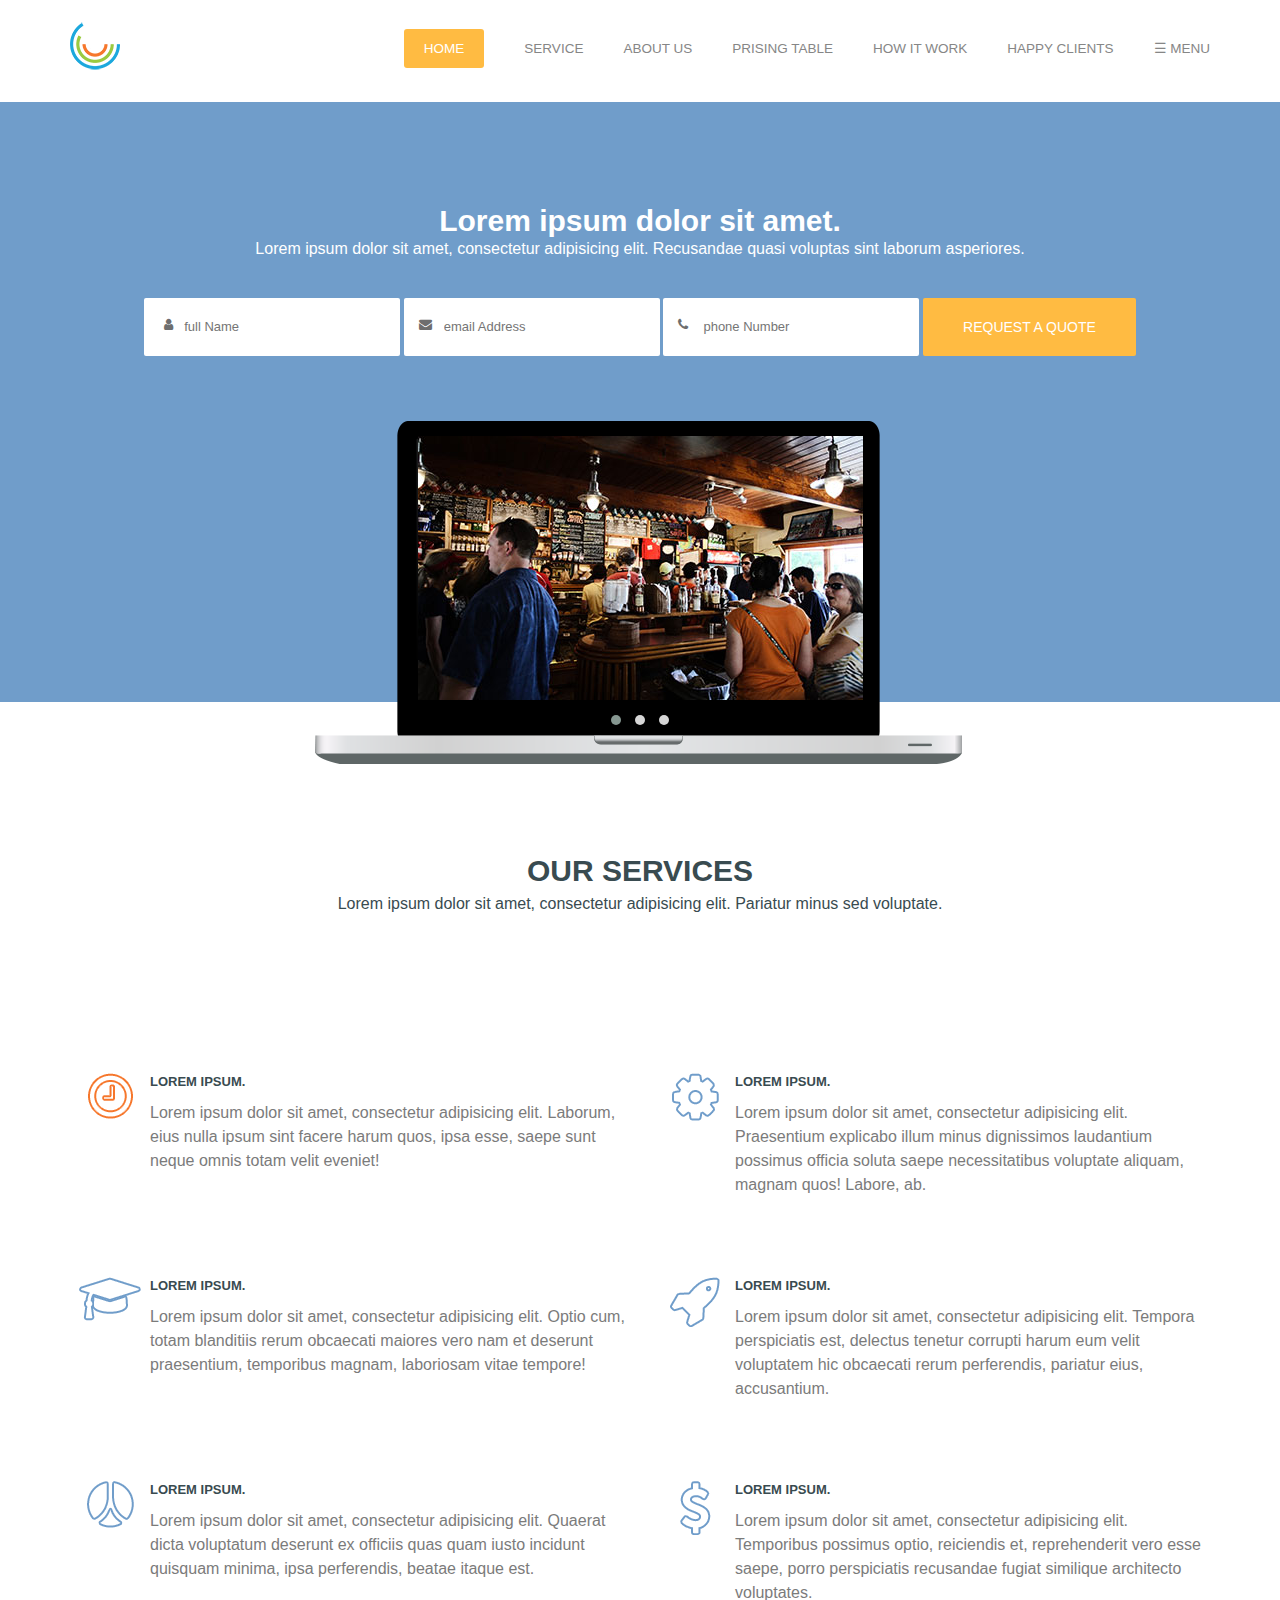
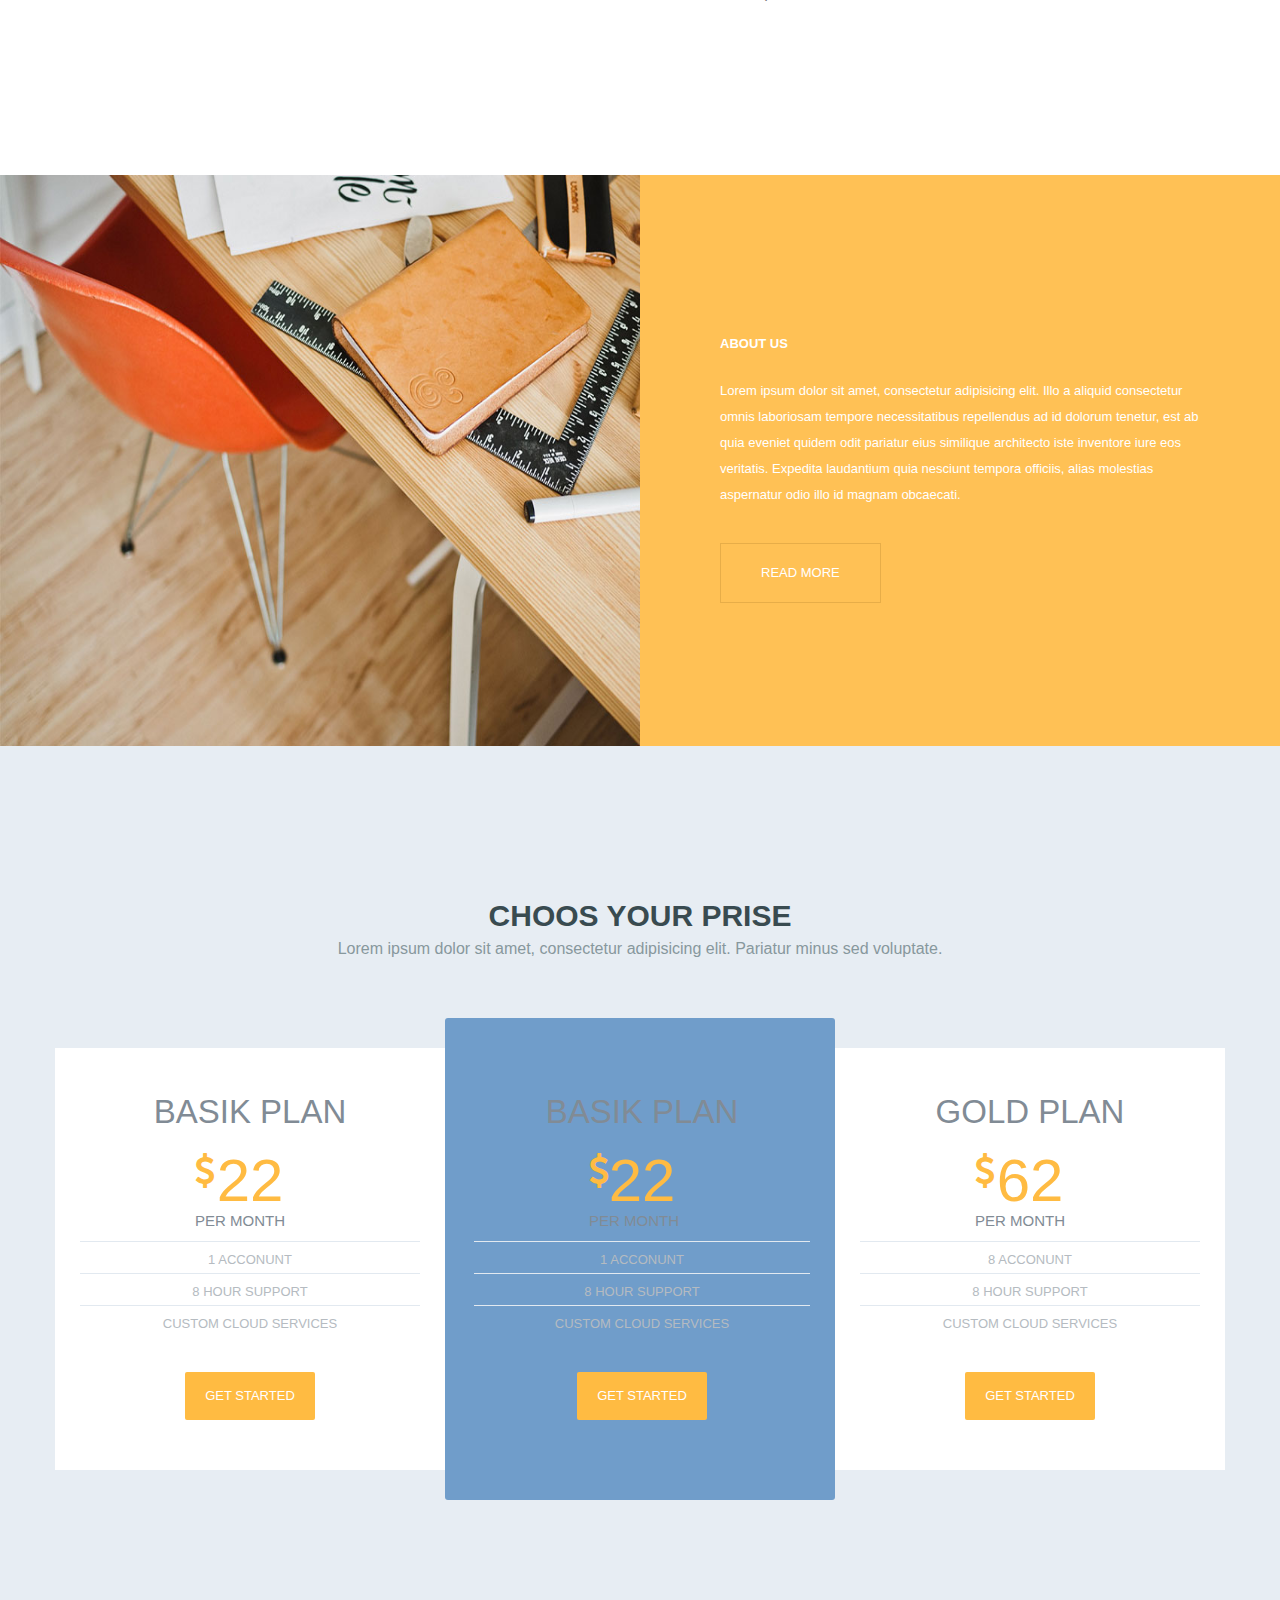
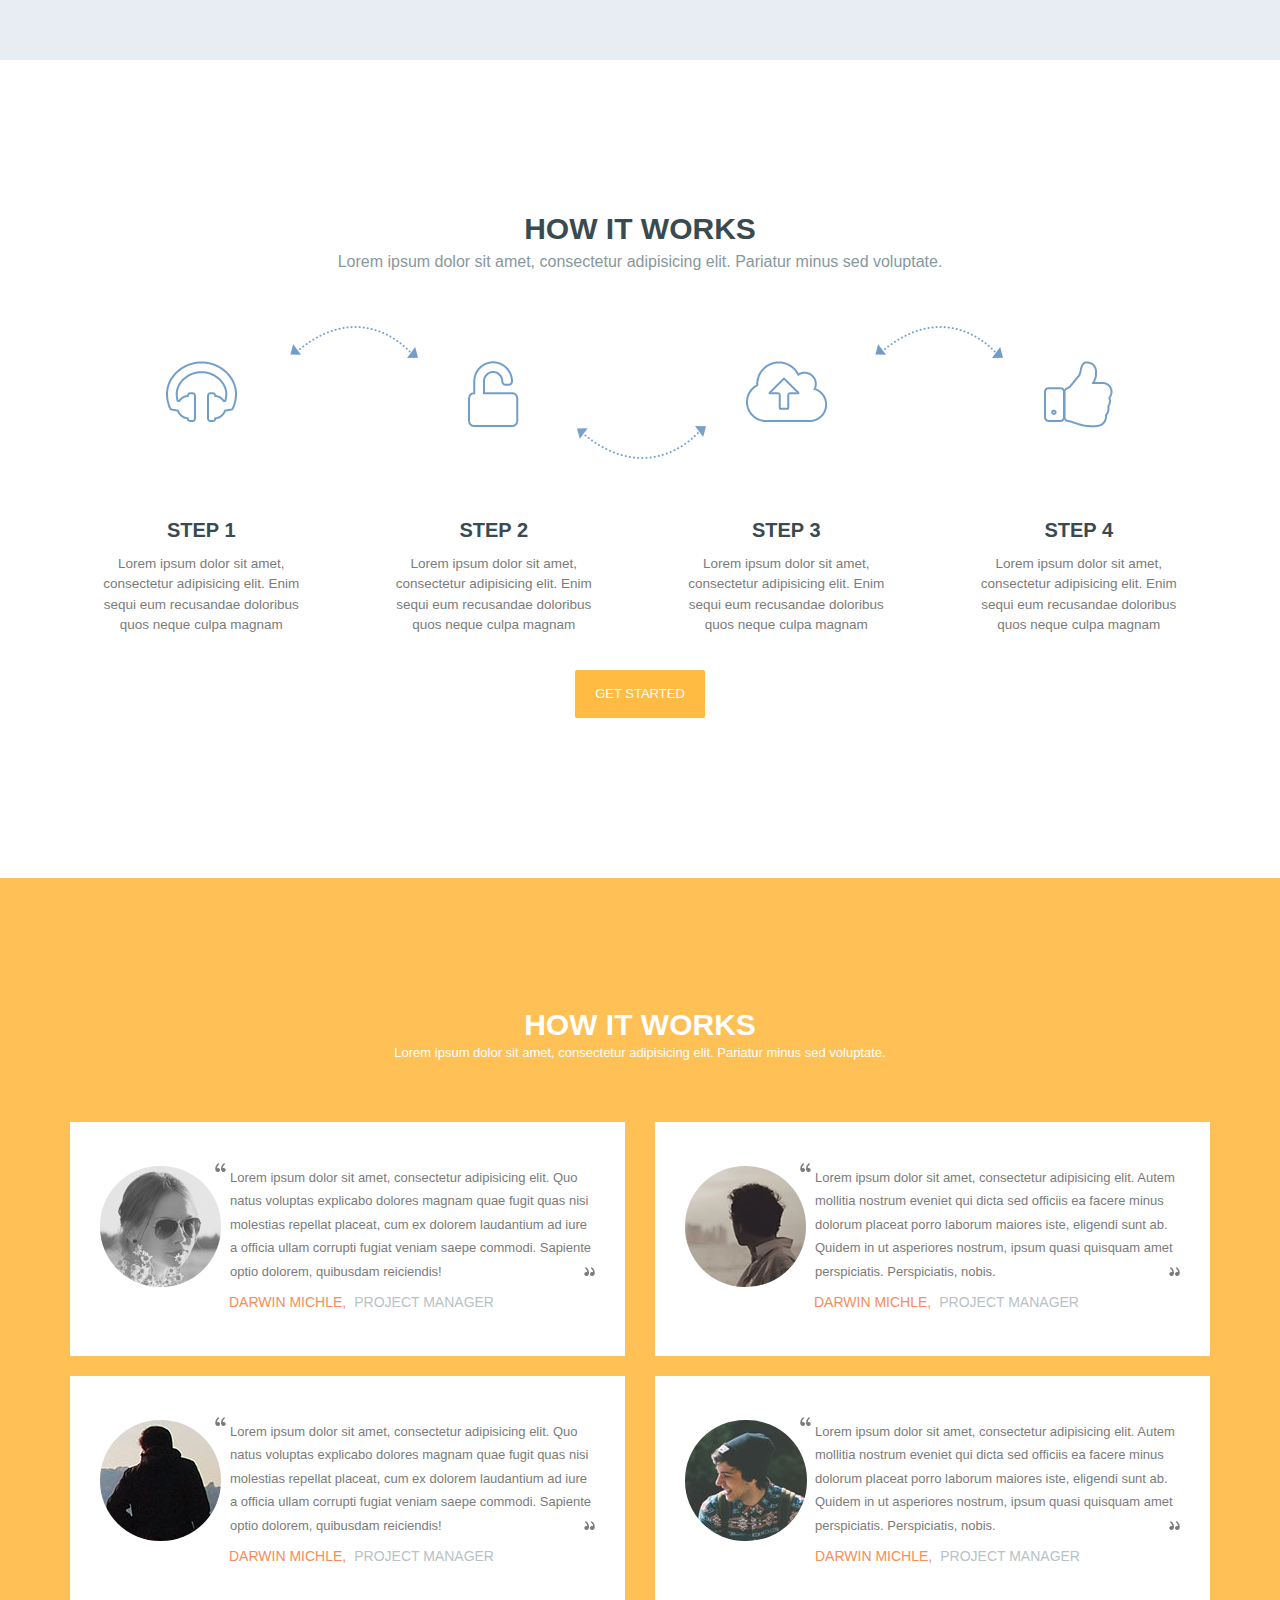
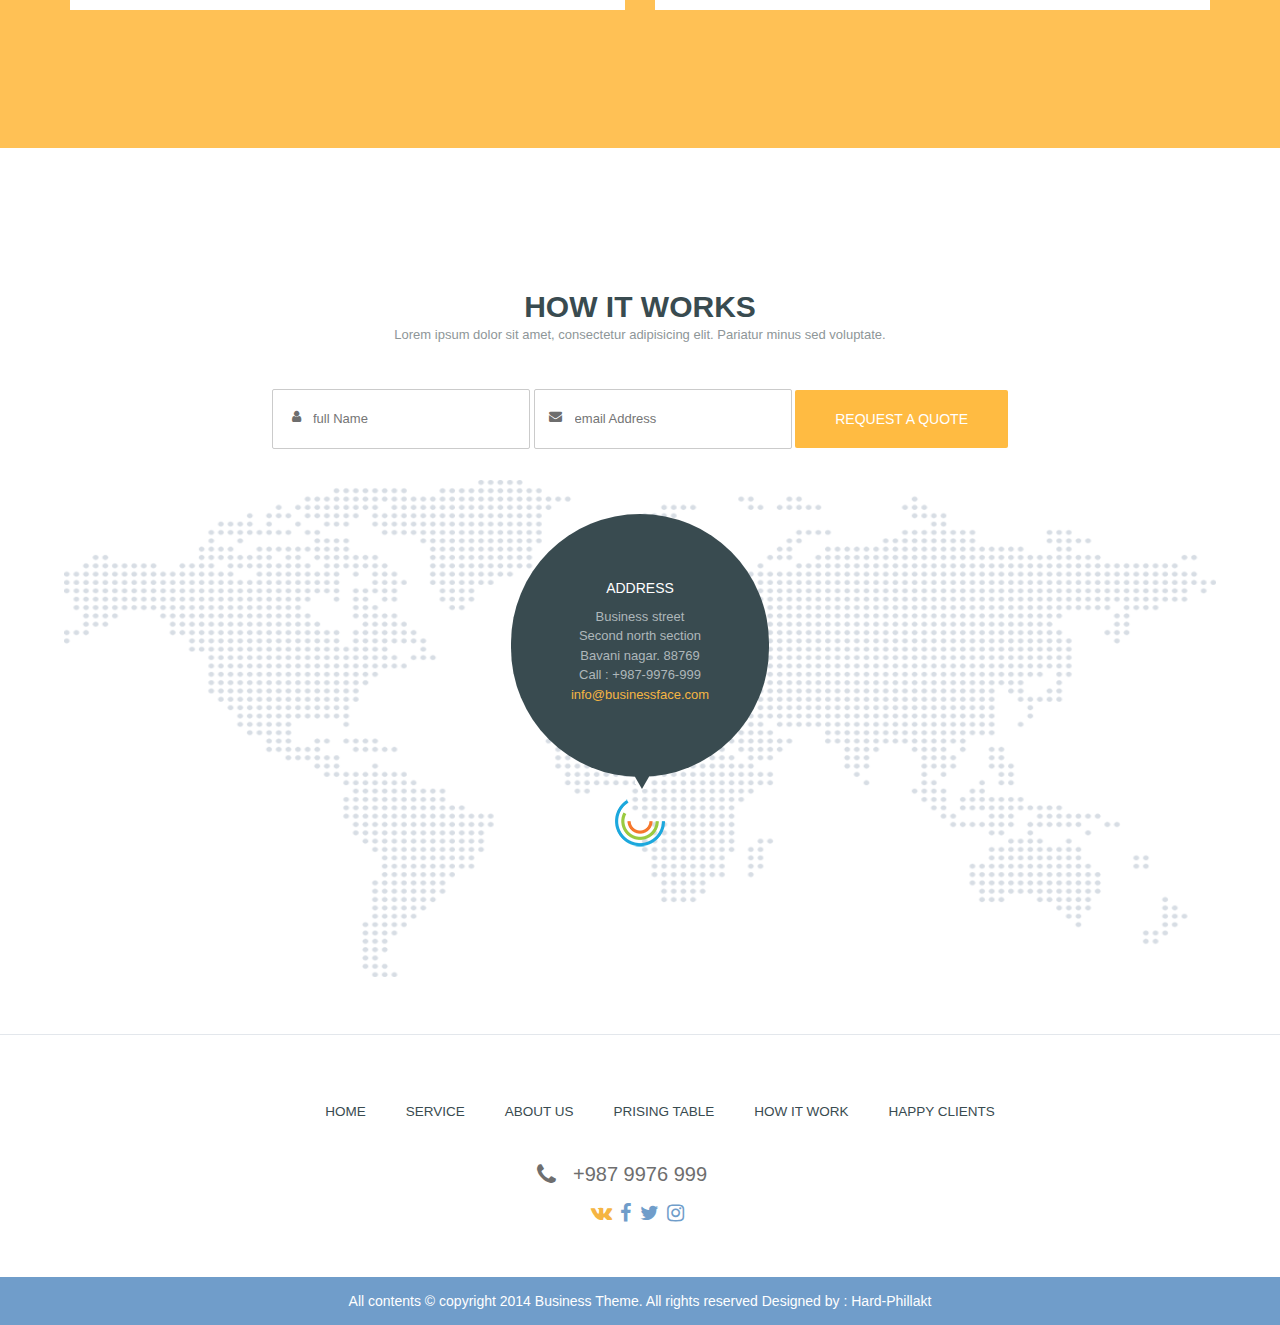
<file: business_site/index.html>
<!DOCTYPE html>
<html lang="en">
<head>
	<meta charset="UTF-8">
	<title>Bussines_Site</title>
	<link rel="stylesheet" type="text/css" href="css/bootstrap.min.css">
	<link rel="stylesheet" type="text/css" href="css/font-awesome.min.css">
	<!-- <link href="https://fonts.googleapis.com/css?family=Roboto" rel="stylesheet"> -->
	<link rel="stylesheet" href="css/style.css">
	<link rel="stylesheet" href="css/owl.carousel.min.css">
	<link rel="stylesheet" href="css/owl.theme.default.css">
	<link rel="stylesheet" href="css/pushy.css">
	<script src="js/jquery-3.2.1.min.js"></script>
</head>
<body>
		<div class="container">
			<div class="row">
				<div class="col-md-12">
					<div class="logo">
						<a href="#"><img src="img/logo.png" height="48" width="50"></a>
					</div>
					<nav class="main_menu" id="123">
						<ul>
							<li><a href="#" class="button_main">home</a></li>
							<li><a href="#">service</a></li>
							<li><a href="#">about us</a></li>
							<li><a href="#">prising table</a></li>
							<li><a href="#">how it work</a></li>
							<li><a href="#">happy clients</a></li>
							<li><a class="menu-btn">&#9776; Menu</a></li>
						</ul>
					</nav>
								<!-- Pushy Menu -->
			<nav class="pushy pushy-left">
			    <div class="pushy-content">
			        <ul>
			            <!-- Submenu -->
			            <li class="pushy-submenu">
			                <button>Submenu</button>
			                <ul>
			                    <li class="pushy-link"><a href="#">Item 1</a></li>
			                    <li class="pushy-link"><a href="#">Item 2</a></li>
			                    <li class="pushy-link"><a href="#">Item 3</a></li>
			                </ul>
			            </li>
			            <li class="pushy-submenu">
			                <button>Submenu</button>
			                <ul>
			                    <li class="pushy-link"><a href="#">Item 1</a></li>
			                    <li class="pushy-link"><a href="#">Item 2</a></li>
			                    <li class="pushy-link"><a href="#">Item 3</a></li>
			                </ul>
			            </li>
			            <li class="pushy-link"><a href="#">Item 1</a></li>
			            <li class="pushy-link"><a href="#">Item 2</a></li>
			        </ul>
			    </div>
			</nav>

			<!-- Site Overlay -->
			<div class="site-overlay"></div>

			<!-- Your Content -->
			<div id="container">
			    <!-- Menu Button -->
			    
			</div>
				</div>
			</div>
		</div>
		<div class="wrapper_top_form">
			<div class="container">
				<div class="row">
					<div class="col-md-12">
						<div class="top_form">
							<h1 class="sty_h1">Lorem ipsum dolor sit amet.</h1>
							<p class="sty_h1_p">Lorem ipsum dolor sit amet, consectetur adipisicing elit. Recusandae quasi voluptas sint laborum asperiores.</p>
							<form action="#" method="post">
								<span class="input_user"><input type="text" placeholder="full Name"></span>
								<span class="input_email"><input type="text" placeholder="email Address"></span>
								<span class="input_number"><input type="text" placeholder="phone Number"></span>
								<input type="submit" value="request a quote" class="top_submit">
							</form>
						</div>
						<div class="bg_carusel">
				           <div class="owl-carousel owl-theme owl-loaded">
				                <div class="item"><img src="img/img_carusel.jpg" height="264" width="445"alt="" ></div>
				                <div class="item"><img src="img/img_carusel.jpg" height="264" width="445"alt="" ></div>
				                <div class="item"><img src="img/img_carusel.jpg" height="264" width="445"alt="" ></div>
				            </div>
						</div>
					</div>
				</div>
			</div>
		</div>
		<div class="wrapper_our_services">
			<div class="container">
				<div class="row">
					<div class="col-md-12">
						<span class="zagolovok_our">Our Services</span>
						<p class="zagolovok_our_p">Lorem ipsum dolor sit amet, consectetur adipisicing elit. Pariatur minus sed voluptate.</p>
					</div>
				</div>
				<div class="row">
					<div class="wrap_min_img">
					<div class="col-md-6">
						<div class="box_img"><img src="img/img_chasi.png" height="46" width="45" alt=""></div>
						<span class="min_img_zagolovok">Lorem ipsum.</span>
						<p class="min_img_zagolovok_p">Lorem ipsum dolor sit amet, consectetur adipisicing elit. Laborum, eius nulla ipsum sint facere harum quos, ipsa esse, saepe sunt neque omnis totam velit eveniet!</p>
					</div>
					<div class="col-md-6">
						<div class="box_img"><img src="img/img_shestern.png" height="48" width="47" alt=""></div>
						<span class="min_img_zagolovok">Lorem ipsum.</span>
						<p class="min_img_zagolovok_p">Lorem ipsum dolor sit amet, consectetur adipisicing elit. Praesentium explicabo illum minus dignissimos laudantium possimus officia soluta saepe necessitatibus voluptate aliquam, magnam quos! Labore, ab.</p>
					</div>
					</div>
				</div>
				<div class="row">
					<div class="wrap_min_img">
					<div class="col-md-6">
						<div class="box_img"><img src="img/img_student.png" height="44" width="62" alt=""></div>
						<span class="min_img_zagolovok">Lorem ipsum.</span>
						<p class="min_img_zagolovok_p">Lorem ipsum dolor sit amet, consectetur adipisicing elit. Optio cum, totam blanditiis rerum obcaecati maiores vero nam et deserunt praesentium, temporibus magnam, laboriosam vitae tempore!</p>
					</div>
					<div class="col-md-6">
						<div class="box_img"><img src="img/img_raketa.png" height="50" width="50" alt=""></div>
						<span class="min_img_zagolovok">Lorem ipsum.</span>
						<p class="min_img_zagolovok_p">Lorem ipsum dolor sit amet, consectetur adipisicing elit. Tempora perspiciatis est, delectus tenetur corrupti harum eum velit voluptatem hic obcaecati rerum perferendis, pariatur eius, accusantium.</p>
					</div>
					</div>
				</div>
				<div class="row">
					<div class="wrap_min_img">
					<div class="col-md-6">
						<div class="box_img"><img src="img/img_brain.png" height="47" width="47" alt=""></div>
						<span class="min_img_zagolovok">Lorem ipsum.</span>
						<p class="min_img_zagolovok_p">Lorem ipsum dolor sit amet, consectetur adipisicing elit. Quaerat dicta voluptatum deserunt ex officiis quas quam iusto incidunt quisquam minima, ipsa perferendis, beatae itaque est.</p>
					</div>
					<div class="col-md-6">
						<div class="box_img"><img src="img/img_dollar.png" height="54" width="31" alt=""></div>
						<span class="min_img_zagolovok">Lorem ipsum.</span>
						<p class="min_img_zagolovok_p">Lorem ipsum dolor sit amet, consectetur adipisicing elit. Temporibus possimus optio,  reiciendis et, reprehenderit vero esse saepe, porro perspiciatis recusandae fugiat similique architecto voluptates.</p>
					</div>
					</div>
				</div>
			</div>
		</div>
		<div class="wrap_about">
			<div class="wrapper_about_us">
				<div class="container">
					<div class="row">
					<div class="col-md-6 col-xs-offset-6">
						<div class="wrapp_about_opisanie">
							<span class="zagolovok_about">about us</span>
							<p>Lorem ipsum dolor sit amet, consectetur adipisicing elit. Illo a aliquid consectetur omnis laboriosam tempore necessitatibus repellendus ad id dolorum tenetur, est ab quia eveniet quidem odit pariatur eius similique architecto iste inventore iure eos veritatis. Expedita laudantium quia nesciunt tempora officiis, alias molestias aspernatur odio illo id magnam obcaecati.</p>
							<form action="#" method="POST" class="form_about">
								<input type="submit" placeholder="read more" class="input_about" value="read more">
							</form>
						</div>
					</div>				
					</div>
				</div>
			</div>
		</div>
		<div class="wrapper_choos">
			<div class="container">
				<div class="row">
					<div class="col-md-12"></div>
					<span class="zagolovok_choos_top">choos your prise</span>
					<p class="zagolovok_choos_top_p">Lorem ipsum dolor sit amet, consectetur adipisicing elit. Pariatur minus sed voluptate.</p>
				</div>
				<div class="row">
					<div class="col-md-4" id="none_padding_choos_1">
						<div class="box_plan">
						<span class="zagolovok_choos">basik plan</span>
						<span class="s_many">22</span>
						
						<ul>
							<li><a href="#">1 acconunt</a></li>
							<li><a href="#">8 hour support</a></li>
							<li><a href="#">Custom Cloud Services</a></li>
						</ul>
						<form action="#" method="POST" class="form_choos">
							<input type="submit" value="get started">
						</form>
						</div>
					</div>
					<div class="col-md-4" id="none_padding_choos_main">
						<div class="box_plan">
						<span class="zagolovok_choos">basik plan</span>
						<span class="s_many">22</span>
						
						<ul>
							<li><a href="#">1 acconunt</a></li>
							<li><a href="#">8 hour support</a></li>
							<li><a href="#">Custom Cloud Services</a></li>
						</ul>
						<form action="#" method="POST" class="form_choos">
							<input type="submit" value="get started">
						</form>
						</div>
					</div>
					<div class="col-md-4" id="none_padding_choos_2">
						<div class="box_plan">
						<span class="zagolovok_choos">gold plan</span>
						<span class="s_many">62</span>
						
						<ul>
							<li><a href="#">8 acconunt</a></li>
							<li><a href="#">8 hour support</a></li>
							<li><a href="#">Custom Cloud Services</a></li>
						</ul>
						<form action="#" method="POST" class="form_choos">
							<input type="submit" value="get started">
						</form>
						</div>
					</div>
				</div>
			</div>
		</div>
		<div class="wrapper_how_it">
			<div class="container">
				<div class="row">
					<div class="col-md-12">
					<span class="zagolovok_choos_top">how it works</span>
					<p class="zagolovok_choos_top_p">Lorem ipsum dolor sit amet, consectetur adipisicing elit. Pariatur minus sed voluptate.</p>
					</div>
				</div>
				<div class="row">
					<div class="col-md-3">
						<div class="box_how_it" id="img_strelka">
							<img src="img/img_naushniki.png" height="61" width="71" alt="">
						</div>
						<div class="box_step">
							<span>step 1</span>
							<p>Lorem ipsum dolor sit amet, consectetur adipisicing elit. Enim sequi eum recusandae doloribus quos neque culpa magnam </p>
						</div>
					</div>
					<div class="col-md-3">
						<div class="box_how_it" id="img_strelka_2">
							<img src="img/img_lock.png" height="66" width="51" alt="">
						</div>
						<div class="box_step">
							<span>step 2</span>
							<p>Lorem ipsum dolor sit amet, consectetur adipisicing elit. Enim sequi eum recusandae doloribus quos neque culpa magnam </p>
						</div>
					</div>
					<div class="col-md-3">
						<div class="box_how_it" id="img_strelka">
							<img src="img/img_oblako.png" height="61" width="81" alt="">
						</div>
						<div class="box_step">
							<span>step 3</span>
							<p>Lorem ipsum dolor sit amet, consectetur adipisicing elit. Enim sequi eum recusandae doloribus quos neque culpa magnam </p>
						</div>
					</div>
					<div class="col-md-3">
						<div class="box_how_it">
							<img src="img/img_like.png" height="67" width="69" alt="">
						</div>
						<div class="box_step">
							<span>step 4</span>
							<p>Lorem ipsum dolor sit amet, consectetur adipisicing elit. Enim sequi eum recusandae doloribus quos neque culpa magnam </p>
						</div>
					</div>
				</div>
				<div class="row">
					<div class="col-md-12">
						<form action="#" method="POST" class="form_choos">
							<input type="submit" value="get started">
						</form>
					</div>
				</div>
			</div>
		</div>
		<div class="wrapper_happy_c">
			<div class="container">
				<div class="row" id="happy_bot">
					<div class="col-md-12">
					<span class="happy_clients">how it works</span>
					<p class="happy_clients_p">Lorem ipsum dolor sit amet, consectetur adipisicing elit. Pariatur minus sed voluptate.</p>
					</div>
				</div>
				<div class="row">
					<div class="col-md-6">
						<div class="box_happy">
						<div class="img_happy_c">
							<img src="img/img_face_1.jpg" height="121" width="121" alt="">
						</div>
						<p>Lorem ipsum dolor sit amet, consectetur adipisicing elit. Quo natus voluptas explicabo dolores magnam quae fugit quas nisi molestias repellat placeat, cum ex dolorem laudantium ad iure a officia ullam corrupti fugiat veniam saepe commodi. Sapiente optio dolorem, quibusdam reiciendis!</p>
						<span class="clients_happy_1">Darwin Michle,</span><span class="clients_happy_2">Project manager</span>
						</div>
						</div>

					<div class="col-md-6">
						<div class="box_happy">
						<div class="img_happy_c">
							<img src="img/img_face_2.jpg" alt="">
						</div>
						<p>Lorem ipsum dolor sit amet, consectetur adipisicing elit. Autem mollitia nostrum eveniet qui dicta sed officiis ea facere minus dolorum placeat porro laborum maiores iste, eligendi sunt ab. Quidem in ut asperiores nostrum, ipsum quasi quisquam amet perspiciatis. Perspiciatis, nobis.</p>
						<span class="clients_happy_1">Darwin Michle,</span><span class="clients_happy_2">Project manager</span>
						</div>
						
					</div>
				</div>
				<div class="row" id="padd_happy">
					<div class="col-md-6">
						<div class="box_happy">
						<div class="img_happy_c">
							<img src="img/img_face_3.jpg" height="121" width="121" alt="">
						</div>
						<p>Lorem ipsum dolor sit amet, consectetur adipisicing elit. Quo natus voluptas explicabo dolores magnam quae fugit quas nisi molestias repellat placeat, cum ex dolorem laudantium ad iure a officia ullam corrupti fugiat veniam saepe commodi. Sapiente optio dolorem, quibusdam reiciendis!</p>
						<span class="clients_happy_1">Darwin Michle,</span><span class="clients_happy_2">Project manager</span>
					</div>
					
						</div>
						
					<div class="col-md-6">
						<div class="box_happy">
						<div class="img_happy_c">
							<img src="img/img_face_4.jpg" alt="">
						</div>
						<p>Lorem ipsum dolor sit amet, consectetur adipisicing elit. Autem mollitia nostrum eveniet qui dicta sed officiis ea facere minus dolorum placeat porro laborum maiores iste, eligendi sunt ab. Quidem in ut asperiores nostrum, ipsum quasi quisquam amet perspiciatis. Perspiciatis, nobis.</p>
						<span class="clients_happy_1">Darwin Michle,</span><span class="clients_happy_2">Project manager</span>
						</div>
						
					</div>
				</div>
			</div>
		</div>
		<div class="wrapper_newsletter">
			<div class="container">
				<div class="row" id="newsletter_top">
					<div class="col-md-12">
					<span class="zagolovok_newsletter">how it works</span>
					<p class="newsletter_p">Lorem ipsum dolor sit amet, consectetur adipisicing elit. Pariatur minus sed voluptate.</p>
					<form action="#" method="post" class="form">
						<span class="input_user"><input class="input_1" type="text" placeholder="full Name"></span>
						<span class="input_email"><input class="input_1" type="text" placeholder="email Address"></span>
						<input type="submit" value="request a quote" class="top_submit">
					</form>
					</div>
					<div class="row">
						<div class="col-md-12">
							<div class="address">
								<span class="address_zagolovok">address</span>
								<nav class="nav_address">
									<ul>
										<li>Business street</li>
										<li>Second north section</li>
										<li>Bavani nagar. 88769</li>
										<li>Call : +987-9976-999</li>
										<li>info@businessface.com</li>
									</ul>
								</nav>
								<div class="logo_1">
									<a href="#"><img src="img/logo.png" height="48" width="50"></a>
								</div>
							</div>
						</div>
					</div>
				</div>
			</div>
		</div>
		<div class="wrapper_footer">
			<div class="container">
				<div class="row">
					<div class="col-md-12">
						<nav class="main_menu_1">
							<ul>
								<li><a href="#">home</a></li>
								<li><a href="#">service</a></li>
								<li><a href="#">about us</a></li>
								<li><a href="#">prising table</a></li>
								<li><a href="#">how it work</a></li>
								<li><a href="#">happy clients</a></li>
							</ul>
						</nav>
						<div class="footer_phone">+987 9976 999</div>
						<div class="wrapp_icon">
							<span class="vk"><i class="fa fa-vk" aria-hidden="true"></i></span>
							<span class="face"><i class="fa fa-facebook" aria-hidden="true"></i></span>
							<span class="twitter"><i class="fa fa-twitter" aria-hidden="true"></i></span>
							<span class="in"><i class="fa fa-instagram" aria-hidden="true"></i></span>
						</div>
					</div>
				</div>
			</div>
		</div>
		<div class="wrapp_bottom_footer">
									<div class="foote_line">
							<p>All contents © copyright 2014 Business Theme. All rights reserved Designed by : Hard-Phillakt</p>
						</div>
		</div>
	<script src="js/owl.carousel.min.js"></script>
	<script type="text/javascript" src="js/main_owl.js"></script>
	<script src="js/pushy.min.js"></script>
</body>
</html>
</file>
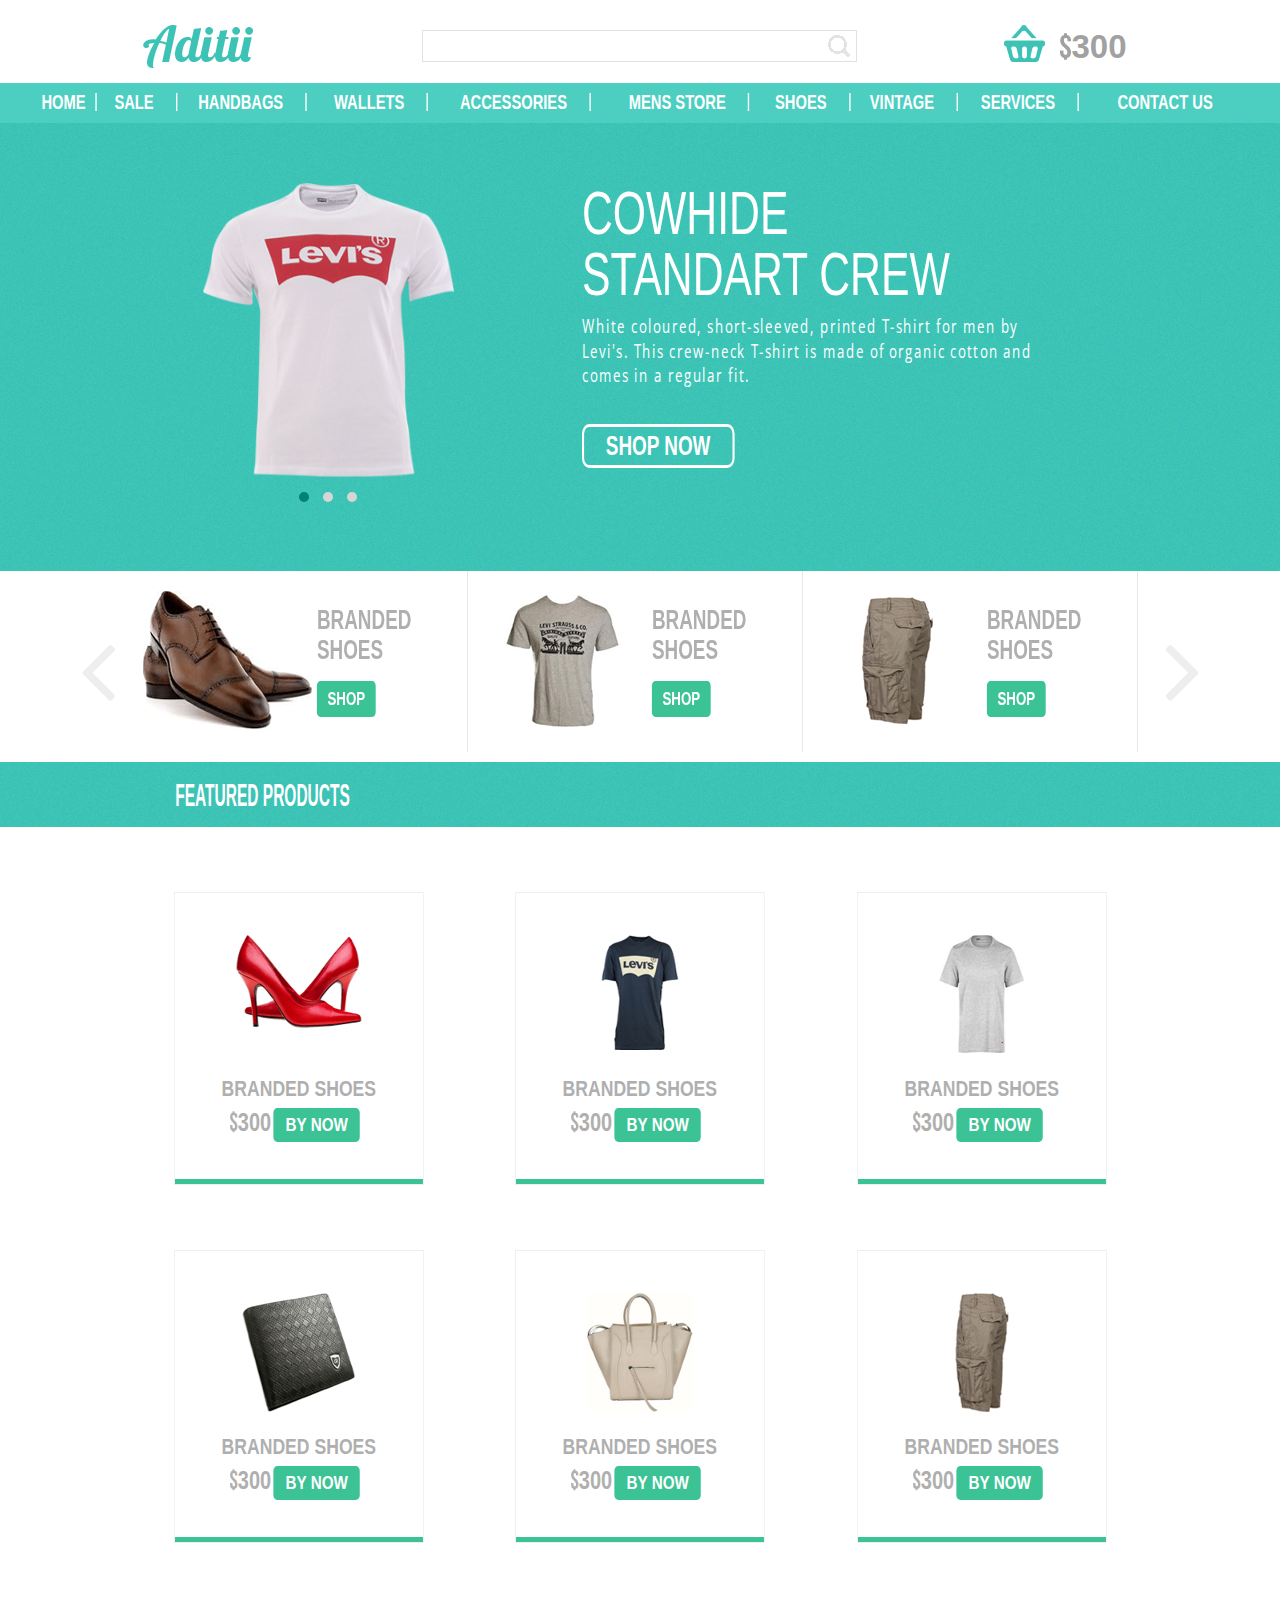
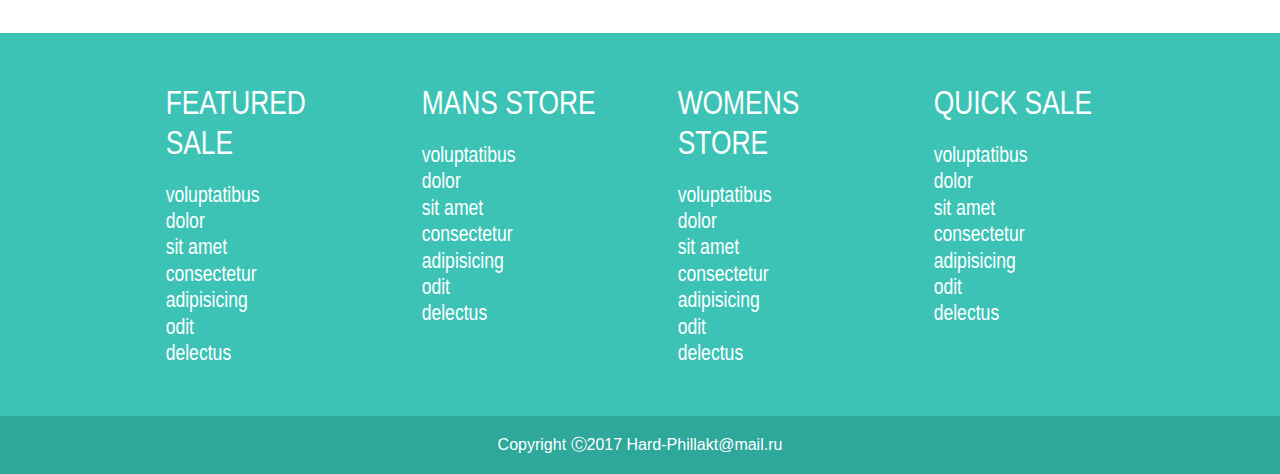
<file: ecommerce_shop/index.html>
<!DOCTYPE html>
<html lang="en">
<head>
	<meta charset="UTF-8">
	<title>Aditii-Premium-shop</title>
	<link rel="stylesheet" href="css/font-awesome.min.css">
	<link rel="stylesheet" href="css/bootstrap.min.css">
	<link rel="stylesheet" href="css/style.css">
	<link href="https://fonts.googleapis.com/css?family=Open+Sans" rel="stylesheet">
	<link rel="stylesheet" href="css/owl.carousel.min.css">
	<link rel="stylesheet" href="css/owl.theme.default.css">
	<script src="js/jquery-3.2.1.min.js"></script>
</head>
<body>
	<!-- Header -->
	<header>
		<div class="container">
			<div class="row">
				<div class="col-md-12">
					<div class="logo">
						<a href="#"><img src="img/logo.png" height="43" width="110" alt=""></a>
					</div>
					<form action="#" method="POST" class="form">
						<input type="text" id="search">
						<button class="button_search"><img src="img/img_search.png" height="22" width="22" alt=""></button>
					</form>
					<nav class="korzina">
						<ul>
							<li><a href="#"><img src="img/korzina.png" height="37" width="41" alt=""></a></li>
							<li><span class="dollar">300</span></li>
						</ul>
					</nav>
				</div>
			</div>
		</div>
	</header>
	<!-- Header_end -->

	<!-- Main_menu -->
	<div class="main_menu">
		<div class="container-fluid">
			<div class="row">
				<div class="col-md-12">
					<nav class="main_nav_menu">
						<ul>
							<li><a href="#">home</a></li>
							<li><a href="#">sale</a></li>
							<li><a href="#">handbags</a></li>
							<li><a href="#">wallets</a></li>
							<li><a href="#">accessories</a></li>
							<li><a href="#">mens store</a></li>
							<li><a href="#">shoes</a></li>
							<li><a href="#">vintage</a></li>
							<li><a href="#">services</a></li>
							<li><a href="#">contact us</a></li>
						</ul>
					</nav>
				</div>
			</div>
		</div>
	</div>
	<!-- Main_menu_end -->

	<!-- Aside -->
		<aside>
			<div class="main_content">
				<div class="container">
					<div class="row">
						<div class="div_owl">
							<div class="col-md-4">
								<div class="big_img_owl ">
									<div class="owl-carousel owl-theme owl-loaded" id="top_owl">
									  <div class="item"><img src="img/Goods/big_futbolka.png"alt=""></div>
									  <div class="item"><img src="img/Goods/big_futbolka.png"alt=""></div>
									  <div class="item"><img src="img/Goods/big_futbolka.png"alt=""></div>
									</div>
								</div>
							</div>
							<div class="col-md-8">
								<div class="wrapper_cow">
									<ul>
										<li>cowhide</li>
										<li>standart crew</li>
									</ul>
									<p class="while_p">White coloured, short-sleeved, printed T-shirt for men by Levi's. This crew-neck T-shirt is made of organic cotton and comes in a regular fit. </p>
									<span class="shop_now_button"><a href="#">shop now</a></span>
								</div>
							</div>
					</div>
				</div>
			</div>
		</aside>
	<!-- Aside_end -->

	<!-- Rectangle -->
		<div class="wrapper_rectangle">
			<div class="container">
				<div class="row">
					<div class="col-md-12">
						<div class="owl-carousel owl-theme owl-loaded" id="owl_bot">
						  <div class="item">
							<div class="wrapp_rec">
								<div class="rec_img">
									<img src="img/Goods/Carusel/1_img_carusel.png" height="139" width="169" alt="">
								</div>
								<p class="branded_shoes">branded shoes <span class="mini_shop_button"><a href="#">shop</a></span></p>
							</div>
						  </div>
							  <div class="item">
							<div class="wrapp_rec">
								<div class="rec_img">
									<img src="img/Goods/Carusel/2_img_carusel.png" height="139" width="169" alt="">
								</div>
								<p class="branded_shoes">branded shoes <span class="mini_shop_button"><a href="#">shop</a></span></p>
							</div>
						  </div>
							  <div class="item">
							<div class="wrapp_rec">
								<div class="rec_img">
									<img src="img/Goods/Carusel/3_img_carusel.png" height="139" width="169" alt="">
								</div>
								<p class="branded_shoes">branded shoes <span class="mini_shop_button"><a href="#">shop</a></span></p>
							</div>
						  </div>
						  <div class="item">
							<div class="wrapp_rec">
								<div class="rec_img">
									<img src="img/Goods/Carusel/1_img_carusel.png" height="139" width="169" alt="">
								</div>
								<p class="branded_shoes">branded shoes <span class="mini_shop_button"><a href="#">shop</a></span></p>
							</div>
						  </div>
						  <div class="item">
							<div class="wrapp_rec">
								<div class="rec_img">
									<img src="img/Goods/Carusel/2_img_carusel.png" height="139" width="169" alt="">
								</div>
								<p class="branded_shoes">branded shoes <span class="mini_shop_button"><a href="#">shop</a></span></p>
							</div>
						  </div>
						  <div class="item">
							<div class="wrapp_rec">
								<div class="rec_img">
									<img src="img/Goods/Carusel/3_img_carusel.png" height="132" width="113" alt="">
								</div>
								<p class="branded_shoes">branded shoes <span class="mini_shop_button"><a href="#">shop</a></span></p>
							</div>
						  </div>
						</div>
					</div>
				</div>
			</div>
		</div>
	<!-- Rectangle_end -->

	<!-- Featured -->
		<div class="wrapper_featured">
			<div class="container">
				<div class="row">
					<div class="col-md-12">
						<p>featured products</p>
					</div>
				</div>
			</div>
		</div>
	<!-- Featured_end -->
	
	<!-- Gallery -->
	<div class="wrapper_gallery">
		<div class="container">
			<div class="row">
				<div class="col-md-4">
					<div class="box_bot_border">
						<div class="box_kartochka">
							<div class="img_kartochka">
								<a href="#"><img src="img/Goods/Kartochki/img_kartochka_1.png" height="94" width="156" alt=""></a>
							</div>
							<ul>
								<li><span class="kartochka_brand">branded shoes</span></li>
								<li><span class="mini_dollar">300</span><span class="mini_shop_button_kartochka"><a href="#">by now</a></span></li>
							</ul>
						</div>
					</div>

					<div class="box_bot_border">
						<div class="box_kartochka">
							<div class="img_kartochka">
								<a href="#"><img src="img/Goods/Kartochki/img_kartochka_4.png" height="119" width="141" alt=""></a>
							</div>
							<ul>
								<li><span class="kartochka_brand">branded shoes</span></li>
								<li><span class="mini_dollar">300</span><span class="mini_shop_button_kartochka"><a href="#">by now</a></span></li>
							</ul>
						</div>
					</div>
				</div>
				<div class="col-md-4">
					<div class="box_bot_border">
						<div class="box_kartochka">
							<div class="img_kartochka">
								<a href="#"><img src="img/Goods/Kartochki/img_kartochka_2.png" height="115" width="96" alt=""></a>
							</div>
							<ul>
								<li><span class="kartochka_brand">branded shoes</span></li>
								<li><span class="mini_dollar">300</span><span class="mini_shop_button_kartochka"><a href="#">by now</a></span></li>
							</ul>
						</div>
					</div>

					<div class="box_bot_border">
						<div class="box_kartochka">
							<div class="img_kartochka">
								<a href="#"><img src="img/Goods/Kartochki/img_kartochka_5.png" height="119" width="132" alt=""></a>
							</div>
							<ul>
								<li><span class="kartochka_brand">branded shoes</span></li>
								<li><span class="mini_dollar">300</span><span class="mini_shop_button_kartochka"><a href="#">by now</a></span></li>
							</ul>
						</div>
					</div>
				</div>
				<div class="col-md-4">
					<div class="box_bot_border">
						<div class="box_kartochka">
							<div class="img_kartochka">
								<a href="#"><img src="img/Goods/Kartochki/img_kartochka_3.png" height="118" width="105" alt=""></a>
							</div>
							<ul>
								<li><span class="kartochka_brand">branded shoes</span></li>
								<li><span class="mini_dollar">300</span><span class="mini_shop_button_kartochka"><a href="#">by now</a></span></li>
							</ul>
						</div>
					</div>

					<div class="box_bot_border">
						<div class="box_kartochka">
							<div class="img_kartochka">
								<a href="#"><img src="img/Goods/Kartochki/img_kartochka_6.png" height="119" width="66" alt=""></a>
							</div>
							<ul>
								<li><span class="kartochka_brand">branded shoes</span></li>
								<li><span class="mini_dollar">300</span><span class="mini_shop_button_kartochka"><a href="#">by now</a></span></li>
							</ul>
						</div>
					</div>
				</div>
				</div>
			</div>
		</div>
	</div>
	<!-- Gallery_end -->
	
	<!-- Footer -->
	<div class="wrapper_footer">
		<div class="container">
			<div class="row">
				<div class="col-md-3">
					<div class="wrapp_box_footer">
						<ul>
							<li><span class="footer_zagolovok">featured sale</span></li>
							<li>voluptatibus</li>
							<li>dolor</li>
							<li>sit amet</li>
							<li>consectetur</li>
							<li>adipisicing</li>
							<li>odit</li>
							<li>delectus</li>
						</ul>
					</div>
				</div>
				<div class="col-md-3">
					<div class="wrapp_box_footer">
						<ul>
							<li><span class="footer_zagolovok">mans store</span></li>
							<li>voluptatibus</li>
							<li>dolor</li>
							<li>sit amet</li>
							<li>consectetur</li>
							<li>adipisicing</li>
							<li>odit</li>
							<li>delectus</li>
						</ul>
					</div>
				</div>
				<div class="col-md-3">
					<div class="wrapp_box_footer">
						<ul>
							<li><span class="footer_zagolovok">womens store</span></li>
							<li>voluptatibus</li>
							<li>dolor</li>
							<li>sit amet</li>
							<li>consectetur</li>
							<li>adipisicing</li>
							<li>odit</li>
							<li>delectus</li>
						</ul>
					</div>
				</div>
				<div class="col-md-3">
					<div class="wrapp_box_footer">
						<ul>
							<li><span class="footer_zagolovok">quick sale</span></li>
							<li>voluptatibus</li>
							<li>dolor</li>
							<li>sit amet</li>
							<li>consectetur</li>
							<li>adipisicing</li>
							<li>odit</li>
							<li>delectus</li>
						</ul>
					</div>
				</div>
			</div>
		</div>
	</div>
	<!-- Footer_end -->

	<!-- Copyright -->
	<div class="wrapper_copyright">
		<div class="container">
			<div class="row">
				<div class="copyright">Copyright &#9400;2017 Hard-Phillakt@mail.ru</div>
			</div>
		</div>
	</div>
	<!-- Copyright_end -->



<script src="js/jquery-3.2.1.min.js"></script>
<script src="js/owl.carousel.min.js"></script>
<script src="js/main.js"></script>
</body>
</html>
</file>
<file: business_site/css/pushy.css>
/*! Pushy - v1.1.0 - 2017-1-30
* Pushy is a responsive off-canvas navigation menu using CSS transforms & transitions.
* https://github.com/christophery/pushy/
* by Christopher Yee */
/* Menu Appearance */
.pushy {
  position: fixed;
  width: 200px;
  height: 100%;
  top: 0;
  z-index: 9999;
  background: #191918;
  overflow: auto;
  -webkit-overflow-scrolling: touch;
  /* enables momentum scrolling in iOS overflow elements */
}
.pushy a {
  display: block;
  color: #b3b3b1;
  padding: 15px 30px;
  text-decoration: none;
}
.pushy a:hover {
  color: #FFF;
}
.pushy ul:first-child {
  margin-top: 10px;
}
.pushy.pushy-left {
  left: 0;
}
.pushy.pushy-right {
  right: 0;
}

.pushy-content {
  visibility: hidden;
}

/* Menu Movement */
.pushy-left {
  -webkit-transform: translate3d(-200px, 0, 0);
  -ms-transform: translate3d(-200px, 0, 0);
  transform: translate3d(-200px, 0, 0);
}

.pushy-open-left #container,
.pushy-open-left .push {
  -webkit-transform: translate3d(200px, 0, 0);
  -ms-transform: translate3d(200px, 0, 0);
  transform: translate3d(200px, 0, 0);
}

.pushy-right {
  -webkit-transform: translate3d(200px, 0, 0);
  -ms-transform: translate3d(200px, 0, 0);
  transform: translate3d(200px, 0, 0);
}

.pushy-open-right #container,
.pushy-open-right .push {
  -webkit-transform: translate3d(-200px, 0, 0);
  -ms-transform: translate3d(-200px, 0, 0);
  transform: translate3d(-200px, 0, 0);
}

.pushy-open-left .pushy,
.pushy-open-right .pushy {
  -webkit-transform: translate3d(0, 0, 0);
  -ms-transform: translate3d(0, 0, 0);
  transform: translate3d(0, 0, 0);
}
.pushy-open-left .pushy-content,
.pushy-open-right .pushy-content {
  visibility: visible;
}

/* Menu Transitions */
#container,
.pushy,
.push {
  transition: transform 0.2s cubic-bezier(0.16, 0.68, 0.43, 0.99);
}

.pushy-content {
  transition: visibility 0.2s cubic-bezier(0.16, 0.68, 0.43, 0.99);
}

/* Site Overlay */
.site-overlay {
  display: none;
}

.pushy-open-left .site-overlay,
.pushy-open-right .site-overlay {
  display: block;
  position: fixed;
  top: 0;
  right: 0;
  bottom: 0;
  left: 0;
  z-index: 9998;
  background-color: rgba(0, 0, 0, 0.5);
  -webkit-animation: fade 500ms;
  animation: fade 500ms;
}

@keyframes fade {
  0% {
    opacity: 0;
  }
  100% {
    opacity: 1;
  }
}
@-webkit-keyframes fade {
  0% {
    opacity: 0;
  }
  100% {
    opacity: 1;
  }
}
/* Submenu Appearance */
.pushy-submenu {
  /* Submenu Buttons */
  /* Submenu Icon */
}
.pushy-submenu ul {
  padding-left: 15px;
  transition: max-height 0.2s ease-in-out, visibility 0.2s ease-in-out;
}
.pushy-submenu ul .pushy-link {
  transition: opacity 0.2s ease-in-out;
}
.pushy-submenu button {
  width: 100%;
  color: #b3b3b1;
  padding: 15px 30px;
  text-align: left;
  background: transparent;
  border: 0;
}
.pushy-submenu button:hover {
  color: #FFF;
}
.pushy-submenu > a,
.pushy-submenu > button {
  position: relative;
}
.pushy-submenu > a::after,
.pushy-submenu > button::after {
  content: '';
  display: block;
  height: 11px;
  width: 8px;
  position: absolute;
  top: 50%;
  right: 15px;
  background: url("../img/arrow.svg") no-repeat;
  -webkit-transform: translateY(-50%);
  -ms-transform: translateY(-50%);
  transform: translateY(-50%);
  transition: transform 0.2s;
}

/* Submenu Movement */
.pushy-submenu-closed ul {
  max-height: 0;
  overflow: hidden;
  visibility: hidden;
}
.pushy-submenu-closed .pushy-link {
  opacity: 0;
}

.pushy-submenu-open {
  /* Submenu Icon */
}
.pushy-submenu-open ul {
  max-height: 1000px;
  visibility: visible;
}
.pushy-submenu-open .pushy-link {
  opacity: 1;
}
.pushy-submenu-open a::after,
.pushy-submenu-open button::after {
  -webkit-transform: translateY(-50%) rotate(90deg);
  -ms-transform: translateY(-50%) rotate(90deg);
  transform: translateY(-50%) rotate(90deg);
}

/*# sourceMappingURL=pushy.css.map */
</file>
<file: business_site/css/style.css>
/*Импортируем файл Reset(Обнуление стилей браузеров)*/
@import url('reset.css');

body {
    font-size: 13px;
    font-family: 'Roboto', sans-serif;
}

.logo{
	float: left;
	margin-top: 22px;
}
.main_menu {
	float: right;
	margin-top: 40px;
	margin-bottom: 40px;
}

.main_menu ul {
	margin: 0;
	padding: 0;
	font-size: 0px;
}

.main_menu li {
	display: inline-block;
}
nav a.button_main{
	background: #ffbb42;
	color: #fff;
	padding: 12px 20px;
	border-radius: 3px;
}

.main_menu a {
	font-size: 13.5px;
	margin-left: 40px;
	text-transform: uppercase;
	text-decoration: none;
	color: #868686;
}

.wrapper_top_form {
	background: #709dca;
	height: 600px;
}


.sty_h1 {
	text-align: center;
	font-size: 30px;
	color: #fff;
	font-weight: bold;
	padding-bottom: 10px;
	margin-top: 110px;
}
.sty_h1_p {
	text-align: center;
	font-size: 16px;
	color: #fff;
	margin-bottom: 40px;
	font-weight: 100;
}

form {
	text-align: center;
	margin-bottom: 65px;
}

input {
	overflow: visible;
    vertical-align: middle;
    color: #a9a9a9;
    padding: 20px 40px 20px 40px;
    outline: none;
    border-radius: 2px;
    border:none;
}
.input_user {position: relative;}
.input_user:before {
	content: '\f007';
	font-family: FontAwesome;
	position: absolute;
	top: -2px;
	left: 20px;
	color: #6e6e6e;
}
.input_email {position: relative;}
.input_email:before {
	content: '\f0e0';
	font-family: FontAwesome;
	position: absolute;
	top: -2px;
	left: 15px;
	color: #6e6e6e;
}
.input_number{position: relative;}
.input_number:before {
	content: '\f095';
	font-family: FontAwesome;
	position: absolute;
	top: -2px;
	left: 15px;
	color: #6e6e6e;
}
.top_submit{
	background: #ffbb42;
	color: #fff;
	text-transform: uppercase;
	font-size: 14px;
}
.top_submit:hover {
	background-color: #e7ad48;
	color: #fff;
	-moz-transition: all 0.3s ease-out;
	-o-transition: all 0.3s ease-out;
	-webkit-transition: all 0.3s ease-out;
/*	-webkit-transform: scale(1.5);
	-moz-transform: scale(1.5);
	-o-transform: scale(1.5);*/
}

.bg_carusel {
	background: url(../img/bg_carusel.png) no-repeat;
	max-width: 650px;
	height: 350px;
	margin: 0 auto;
	position: relative;
}
.img_carusel {
    position: absolute;
    top: 5%;
    left: 15.5%;
}






/*Carusel*/
.owl-carousel {
	max-width: 445px !important;
    margin: 0 auto !important;
    padding-top: 15px !important;
}






/*Menu-push*/
.menu-btn {
	cursor: pointer;
}
/*Dots*/
/*.owl-theme .owl-dots .owl-dot span:before{
	content: '\095';
	font-family: FontAwesome;
	color: #fff;
}*/


/*wrapper_our_services*/
.wrapper_our_services {
	padding: 160px 0px;
}

.zagolovok_our {
	text-align: center;
	display: block;
	font-size: 30px;
	font-weight: bold;
	color: #394b50;
	text-transform: uppercase;
}
.zagolovok_our_p {
	text-align: center;
	padding-top: 15px;
	margin-bottom: 90px; 
	font-size: 16px;
	color: #394b50;
}	

.box_img {
	float: left;
	height: auto;
	width: 80px;
	text-align: center;
}
.wrap_min_img {
	margin-top: 70px;
}
.min_img_zagolovok {
	display: inline-block;
	text-transform: uppercase;
	font-size: 13px;
	font-weight: bold;
	padding-bottom: 10px;
	color: #394b50;
}
.min_img_zagolovok_p {
	line-height: 1.5;
	margin-bottom: 10px;
	color: #7b7b7b;
	font-size: 16px;
	margin-left: 80px;
}






/*About_us*/
.wrapper_about_us {
	background: url(../img/img_about_us.jpg) no-repeat;
	background-size: 50% 100%;
}
.wrap_about {
	background: #ffc155;
}
.wrapp_about_opisanie {color: #fff; padding: 160px 0px 173px 65px;}
.wrapp_about_opisanie p {line-height: 2; font-size: 13px;}
.zagolovok_about {
	font-weight: bold;
	text-transform: uppercase;
	padding-bottom: 25px;
	display: inline-block;
}
.form_about {
	margin-top: 35px;
}
.input_about {
	border: 1px solid #e7ad48;
	background: none;
	color: #fff;
	text-transform: uppercase;
	border-radius: 0px;
	float: left;
}
.input_about:hover {
	background: #ffb355;
	border: 1px solid #fff;
	-o-transition: all 0.5s ease-out;
	-moz-transition: all 0.5s ease-out;
	-webkit-transition: all 0.5s ease-out;
}





/*Choos*/
.wrapper_choos {
	background: #e7edf3;
	padding: 160px 0px;
}
.zagolovok_choos_top {
	text-align: center;
    display: block;
    font-size: 30px;
    font-weight: bold;
    color: #394b50;
    text-transform: uppercase;
}
.zagolovok_choos_top_p {
	text-align: center;
    padding-top: 15px;
    margin-bottom: 90px;
    font-size: 16px;
    color: #87989d;
}
#none_padding_choos_1 {
	background: #fff;
	padding: 55px 25px 50px 25px;
}
#none_padding_choos_2 {
	background: #fff;
	padding: 55px 25px 50px 25px;
}
#none_padding_choos_main {
    background: #709dca;
    padding: 85px 25px 80px 29px;
    margin-top: -30px;
    border-radius: 3px;
}
.zagolovok_choos {
	font-size: 33px;
	color: #818b95;
	display: block;
	text-transform: uppercase;
	text-align: center;
	font-family: sans-serif;
	font-weight: 100;
}
.zagolovok_choos_main {
	font-size: 33px;
	color: #fff;
	display: block;
	text-transform: uppercase;
	text-align: center;
	font-family: sans-serif;
	font-weight: 100;
}
.s_many {
	display: block;
	text-align: center;
	line-height: 2;
	font-size: 60px;
	position: relative;
	color: #ffbb42;
}
.s_many_main {
	color: #fff;
	display: block;
	text-align: center;
	line-height: 2;
	font-size: 60px;
	position: relative;
} 
.s_many:before {
	content: '\f155';
	font-family: FontAwesome;
	font-size: 35px;
	position: absolute;
	top: 15px;
    left: 115px;
}
.s_many:after {
	content: 'per month';
    color: #818b95;
    text-align: center;
    font-size: 15px;
    text-transform: uppercase;
    position: absolute;
    bottom: 5px;
    left: 115px;
}
.s_many_main:after {
	content: 'per month';
    color: #fff;
    text-align: center;
    font-size: 15px;
    text-transform: uppercase;
    position: absolute;
    bottom: 5px;
    left: 115px;
}
.s_many_main:before {
	content: '\f155';
	font-family: FontAwesome;
	font-size: 35px;
	position: absolute;
	top: 15px;
    left: 115px;
}
.many_podZagolovok {
	color: #818b95;
	text-align: center;
	font-size: 20px;
	text-transform: uppercase;
	line-height: 3;
}
.box_plan > ul > li {
	text-align: center;
	border-top: 1px solid #e2e9f0;
	padding-top: 5px;
	line-height: 2;
}
.box_plan > ul > li > a{
	color: #b5bbc1;
	text-transform: uppercase;
}

.box_plan_main > ul > li {
	text-align: center;
	border-top: 1px solid #8eb8e2;
	line-height: 2;
}
.box_plan_main > ul > li > a{
	color: #c2e1ff;
	text-transform: uppercase;
}
.form_choos {
	margin: 0px;
	margin-top: 35px;
}
.form_choos input {
	background: #ffbb42;
	color: #fff;
	text-transform: uppercase;
	padding: 15px 20px;
}
.box_how_it {
	text-align: center;
	height: 70px;
}
#img_strelka {position: relative;}
#img_strelka:before {
	content: url(../img/img_arrow_1.png);
	position: absolute;
	top: -35px;
    right: -85px;
    width: 128px;
    height: 32px;
}
#img_strelka_2:before {
	content: url(../img/img_arrow_2.png);
    position: absolute;
    top: 65px;
    right: -65px;
    width: 128px;
    height: 32px;
}
.wrapper_how_it {
	padding: 160px 0px;
}
.box_step {
	padding-top: 90px;
}
.box_step span {
	display: block;
	text-align: center;
	font-size: 20px;
	font-weight: bold;
	text-transform: uppercase;
	color: #394b50;
	margin-bottom: 15px;
}
.box_step p {
	text-align: center;
	color: #7b7b7b;
	font-size: 13.5px;
	line-height: 1.5;
	padding: 0px 20px;

}






/*Happy*/

.happy_clients {
	text-align: center;
    display: block;
    font-size: 30px;
    font-weight: bold;
    color: #fff;
    text-transform: uppercase;
}
.happy_clients_p {
	text-align: center;
	padding-top: 10px;
	color: #fff;
}
#happy_bot {
	margin-bottom: 60px;
}

#padd_happy {
	padding-top: 20px;
}
.wrapper_happy_c {
	background: #ffc155;
	padding: 138px 0px;
}
.box_happy {
	padding: 44px 30px;
	background: #fff;
}
.box_happy p {
	margin-left: 130px;
	line-height: 1.8;
	color: #7b7b7b;
	position: relative;
}
.box_happy p:before{
	content: url(../img/qwote_top.png);
	position: absolute;
	top: -10px;
	left: -15px;
}
.box_happy p:after {
	content: url(../img/qwote_bottom.png);
	position: absolute;
	bottom: 0;
	right: 0;
}
.box_happy img {
	border-radius: 60px;
}
.img_happy_c {
	float: left;
}

.clients_happy_1 {
	margin-left: 8px;
	padding-top: 10px;
	display: inline-block;
	text-transform: uppercase;
	font-size: 14px;
	color: #f78d58;
}
.clients_happy_2 {
	margin-left: 8px;
	padding-top: 10px;
	display: inline-block;
	text-transform: uppercase;
	font-size: 14px;
	color: #b8c2c6;
}







/*Newsletter*/
.wrapper_newsletter {
    background: url(../img/bg_footer_planet.png) no-repeat;
    background-size: 90% 60%;
    background-position: bottom;
    padding-bottom: 200px;
/*    border-bottom: 1px solid #e3e7ec;*/
}
#newsletter_top {
	margin-top: 150px;
}
.zagolovok_newsletter {
	text-align: center;
    display: block;
    font-size: 30px;
    font-weight: bold;
    color: #394b50;
    text-transform: uppercase;
}
.newsletter_p {
	text-align: center;
    padding-top: 10px;
    color: #8e9698;
}

.form {
	text-align: center;
	margin-bottom: 65px;
	margin-top: 45px;
}

.input_1 {
	overflow: visible;
    vertical-align: middle;
    color: #a9a9a9;
    padding: 20px 40px 20px 40px;
    outline: none;
    border-radius: 2px;
    border: 1px solid #cbcbcb;
}
.input_user {position: relative;}
.input_user:before {
	content: '\f007';
	font-family: FontAwesome;
	position: absolute;
	top: -2px;
	left: 20px;
	color: #6e6e6e;
}
.input_email {position: relative;}
.input_email:before {
	content: '\f0e0';
	font-family: FontAwesome;
	position: absolute;
	top: -2px;
	left: 15px;
	color: #6e6e6e;
}
.input_number{position: relative;}
.input_number:before {
	content: '\f095';
	font-family: FontAwesome;
	position: absolute;
	top: -2px;
	left: 15px;
	color: #6e6e6e;
}

.address {
	text-align: center;
    background: #394b50;
    max-width: 258px;
    height: 263px;
    border-radius: 150px;
    padding-top: 65px;
    margin: 0 auto;
    position: relative;
}
.address:after {
    content: url(../img/treugolnik.png);
    position: absolute;
    bottom: -17px;
    right: 120px;
}
.logo_1 {
	padding-top: 95px;
}
.address_zagolovok {
	color: #fff;
	text-transform: uppercase;
	font-size: 14px;
	padding-bottom: 10px;
	display: inline-block;
}
.nav_address ul li {
	color: #aeb7ba;
	line-height: 1.5;
}
.nav_address li:last-child {
	color: #f5b543;
}






/*Footer*/
.wrapper_footer {
	border-top: 1px solid #e3e7ec;
	margin-top: 57px;
}
.main_menu_1 {
	text-align: center;
	margin-top: 68px;
	margin-bottom: 40px;
}

.main_menu_1 ul {
	margin: 0;
	padding: 0;
	font-size: 0px;
}

.main_menu_1 li {
	display: inline-block;
}

.main_menu_1 a {
	font-size: 13.5px;
	margin-left: 40px;
	text-transform: uppercase;
	text-decoration: none;
	color: #394b50;
 	font-weight: 500;
}
.footer_phone {
    text-align: center;
    position: relative;
    font-size: 20px;
    color: #6e6e6e;
}
.footer_phone:before {
	content: '\f095';
    font-family: FontAwesome;
    position: absolute;
    left: 41%;
    color: #6e6e6e;
    font-size: 24px;
}
.wrapp_icon {
	text-align: center;
	padding-top: 20px;
}
.vk {
	color: #f5b543;
	font-size: 20px;
	padding-right: 5px;
}
.face {
	color: #709dca;
	font-size: 20px;
	padding-right: 5px;
}
.twitter {
	color: #709dca;
	font-size: 20px;
	padding-right: 5px;
}
.in {
	color: #709dca;
	font-size: 20px;
	padding-right: 5px;
}
.foote_line {
	background: #709dca;
}
.foote_line p {
	text-align: center;
	color: #fff;
	padding: 15px 0px;
	margin-top: 52px;
	font-size: 14px;
}
</file>
<file: ecommerce_shop/css/style.css>
@import url(reset.css);

@font-face {
	font-family: BebasNeue;
	src: url(../font/BebasNeue Bold.otf);
}

::selection {
	background:  #4a958c;
} 

header {
	overflow: hidden;
	margin-top: 25px; 
}

.logo {
	float: left;
}

.form {
    float: left;
    margin-left: 169px;
    margin-top: 5px;
    position: relative;
}

#search {
    width: 435px;
    height: 32px;
    outline-color: #4ccfc1;
    border-collapse: collapse;
    border: 1px solid #e1e1e1;
    background-position: 404px;
    padding: 0 35px 0 5px;
    color: #3cc3b5;
}

.button_search {
    position: absolute;
    top: 4px;
    right: 1px;
    outline: none;
    border: none;
    background: #fff;
}

.korzina {
	float: right;
}

.korzina ul {
	margin: 0;
	padding: 0;
}

.korzina li{
	display: inline-block;
    font-stretch: extra-condensed; 
}

.dollar {
    font-size: 33px;
    font-weight: bold;
    display: inline-block;
    margin-left: 23px;
    position: relative;
    color: #a1a1a1;
    padding-right: 11px;
}

.dollar:before {
	content: url(../img/dollar_img.png);
 	position: absolute;
    top: -5px;
    left: -11px;
}




/*Main_Menu*/
.main_menu {background: #4ccfc1; margin-top: 15px;}

.main_nav_menu {
	text-align: center;
}

.main_nav_menu ul{
	margin: 0;
	padding: 0;
}

.main_nav_menu li{
	display: inline-block;
	padding: 10px 7px;
	transform: scaleX(0.7);
}

.main_nav_menu li:before {
	content: url(../img/palochka.png);
	position: absolute;
	right: -27px;
}

.main_nav_menu li:first-child:before {
	content: url(../img/palochka.png);
	position: absolute;
	right: -16px;
}

.main_nav_menu li:first-child {
	padding: 10px 0;
}

.main_nav_menu li:last-child {
	padding: 10px 15px;
}

.main_nav_menu li:last-child:before {
	content: '';
}

.main_nav_menu a {
	font-stretch: extra-condensed;
	font-size: 21px;
	color: #fff;
    text-transform: uppercase;
    font-weight: 600;
    	-webkit-transition: all 0.5s;
	-o-transition: all 0.5s;
	transition: all 0.5s;
}

.main_nav_menu a:hover {
	color: #f1f1f1;
	-webkit-transition: all 0.5s;
	-o-transition: all 0.5s;
	transition: all 0.5s;
	text-decoration: none;
}




/*Aside*/
.main_content {
	background: url(../img/bg_main_owl_carusel.png);
	padding-top: 60px;
	padding-bottom: 60px;
	overflow: hidden;
}

.big_img_owl {
	margin-left: 60px;
}

.wrapper_cow {
    transform: scaleX(0.7);
}

.wrapper_cow ul {
	margin: 0;
	padding: 0;
}
.wrapper_cow li {
    font-size: 61px;
    color: #fff;
    line-height: 1;
    text-transform: uppercase;
}

.while_p {
    margin-top: 9px;
    letter-spacing: 2px;
    line-height: 1.3;
    font-size: 19px;
    color: #fff;
    font-family: 'Open Sans', sans-serif;
}

.shop_now_button a{
    text-transform: uppercase;
    color: #fff;
    margin-top: 36px;
    display: inline-block;
    border: 3px solid #fff;
    border-radius: 10px;
    padding: 10px 31px;
    font-size: 27px;
    font-stretch: extra-condensed;
    font-weight: bold;
}

.shop_now_button a:hover {
	-webkit-transition: all 0.5s;
	-o-transition: all 0.5s;
	transition: all 0.5s;
    text-transform: uppercase;
    color: #fff;
    margin-top: 36px;
    display: inline-block;
    border: 3px solid #e7e7e7;
    border-radius: 10px;
    padding: 10px 31px;
    font-size: 27px;
    font-stretch: extra-condensed;
    font-weight: bold;
    text-decoration: none;
}




/*Rectangle*/
.wrapper_rectangle {
    position: relative;
}

.rec_img {
    width: 169px;
    height: 139px;
    margin-right: 10px;
    float: left;
    padding-top: 20px;
}

.rec_img img {
    width: 100%;
    height: auto;
}

.wrapp_rec {
	border-right: 1px solid #e7e7e7;
	overflow: hidden;
}

.branded_shoes {
    padding-top: 35px;
    color: #afafaf;
    text-transform: uppercase;
    font-weight: 600;
    font-stretch: extra-condensed;
    font-size: 27px;
    line-height: 1.1;
    transform: scaleX(0.7);
    padding-bottom: 35px;
}

.mini_shop_button a{
	margin-top: 15px;
	display: inline-block;
	background: #3cc395;
	color: #fff;
	padding: 8px 15px;
	border-radius: 5px;
	font-size: 19px;
}
.mini_shop_button a:hover {
	text-decoration: none;
	background: rgba(60, 195, 149, 0.8);
	-webkit-transition: all 0.5s;
	-o-transition: all 0.5s;
	transition: all 0.5s;
}

.wrapp_rec_last {
	border: none;
}

.branded_shoes_last {
    padding-top: 35px;
    color: #afafaf;
    text-transform: uppercase;
    font-weight: 600;
    font-stretch: extra-condensed;
    font-size: 27px;
    line-height: 1.1;
    transform: scaleX(0.7);
    padding-bottom: 35px;
}

.mini_shop_button_last a{
	margin-top: 15px;
	display: inline-block;
	background: #3cc395;
	color: #fff;
	padding: 8px 15px;
	border-radius: 5px;
	font-size: 19px;
}
.mini_shop_button_last a:hover {
	text-decoration: none;
	background: rgba(60, 195, 149, 0.8);
	-webkit-transition: all 0.5s;
	-o-transition: all 0.5s;
	transition: all 0.5s;
}




/*Featured*/
.wrapper_featured {
	background: url(../img/bg_main_owl_carusel.png) repeat;
	position: relative;
	height: 65px;
}
.wrapper_featured p {
    padding: 25px 0;
    color: #fff;
    text-transform: uppercase;
    transform: scaleX(0.5);
    font-size: 31px;
    float: left;
    position: absolute;
    left: -40px;
    font-weight: 600;
    -webkit-animation: featured 5s;
    -o-animation: featured 5s;
    animation: featured 3s linear infinite alternate-reverse;
}

@keyframes featured{
    0% {
        -webkit-transform: translateX(20px) scaleX(0.5);
        -ms-transform: translateX(20px) scaleX(0.5);
        -o-transform: translateX(20px) scaleX(0.5);
        transform: translateX(20px) scaleX(0.5);
    }

    100% {
        -webkit-transform: translateX(-20px) scaleX(0.5);
        -ms-transform: translateX(-20px) scaleX(0.5);
        -o-transform: translateX(-20px) scaleX(0.5);
        transform: translateX(-20px) scaleX(0.5);
    }
}




/*Gallery*/
.wrapper_gallery {
    margin-bottom: 90px;
}

.box_bot_border:hover .box_kartochka:before {
    -webkit-transform: scaleX(0);
    -ms-transform: scaleX(0);
    -o-transform: scaleX(0);
    transform: scaleX(0);
    -webkit-transition: all 0.5s;
    -o-transition: all 0.5s;
    transition: all 0.5s;
}

.box_bot_border {
    position: relative;
    text-align: center;
    -webkit-transform: scaleX(0.8);
    -ms-transform: scaleX(0.8);
    -o-transform: scaleX(0.8);
    transform: scaleX(0.8);
    border: 1px solid #eee;
    margin-top: 65px;
    padding: 42px;
    overflow: hidden;
}

.box_kartochka {
    
}
.box_kartochka:before {
    content: '';
    position: absolute;
    top: 98%;
    left: 0;
    height: 2%;
    width: 100%;
    background: #3cc395;
    -webkit-transition: all 0.5s;
    -o-transition: all 0.5s;
    transition: all 0.5s;
    -webkit-transform: scaleX(1);
    -ms-transform: scaleX(1);
    -o-transform: scaleX(1);
    transform: scaleX(1);
}

.img_kartochka {
    height: 130px;
}

.kartochka_brand {
    font-size: 22px;
    color: #afafaf;
    display: block;
    font-weight: 600;
    margin-top: 15px;
    font-stretch: extra-condensed;
    text-transform: uppercase;
}

.mini_dollar {
    color: #afafaf;
    font-size: 25px;
    font-weight: bold;
    margin-top: 15px;
    display: inline-block;
    position: relative;
}

.mini_dollar:before {
    content: url(../img/mini_dollar.png);
    position: absolute;
    top: -2px;
    left: -10px;
}

.mini_shop_button_kartochka a {
    margin-top: 10px;
    margin-left: 3px;
    display: inline-block;
    background: #3cc395;
    color: #fff;
    padding: 8px 15px;
    border-radius: 5px;
    font-size: 19px;
    text-transform: uppercase;
    font-stretch: extra-condensed;
    font-weight: 600;
}

.mini_shop_button_kartochka a:hover {
    text-decoration: none;
    background: rgba(60, 195, 149, 0.8);
    -webkit-transition: all 0.5s;
    -o-transition: all 0.5s;
    transition: all 0.5s;
}




/*Footer*/
.wrapper_footer {
    background: #3cc3b5;
    color: #fff;
    padding: 50px;
    font-stretch: condensed;
}

.wrapp_box_footer {
    -webkit-transform: scaleX(0.8);
    -ms-transform: scaleX(0.8);
    -o-transform: scaleX(0.8);
    transform: scaleX(0.8);
}

.footer_zagolovok {
    font-size: 33px;
    text-transform: uppercase;
    margin-bottom: 19px;
    display: block;
}

.wrapp_box_footer li {
    font-size: 22px;
    line-height: 1.2;
}




/*Copyright*/ 
   .wrapper_copyright {
    background: #2da89b;
    padding: 20px;
}

.copyright {
    text-align: center;
    color: #fff;
    font-size: 16px;
    font-stretch: condensed;
}


@media screen and (max-width:992px) {

    .owl-carousel .owl-item img {
    width: 50% !important;
    margin: 0 auto !important;
    }

}




/*Dots*/
.owl-theme .owl-dots .owl-dot.active span, .owl-theme .owl-dots .owl-dot:hover span {
    background: #018274 !important;
}

.owl-prev {
    position: absolute;
    left: -75px;
    top: 80px;
    background: #fff !important; 
}

.owl-prev:before {
    content: '\f104';
    font-family: Fontawesome;
    font-size: 100px;
    color: #eee;
}

.owl-next:after {
    content: '\f105';
    font-family: Fontawesome;
    font-size: 100px;
    color: #eee;
}

.owl-next  {
    position: absolute;
    right: -75px;
    top: 80px; 
    background: #fff !important;
}
</file>
